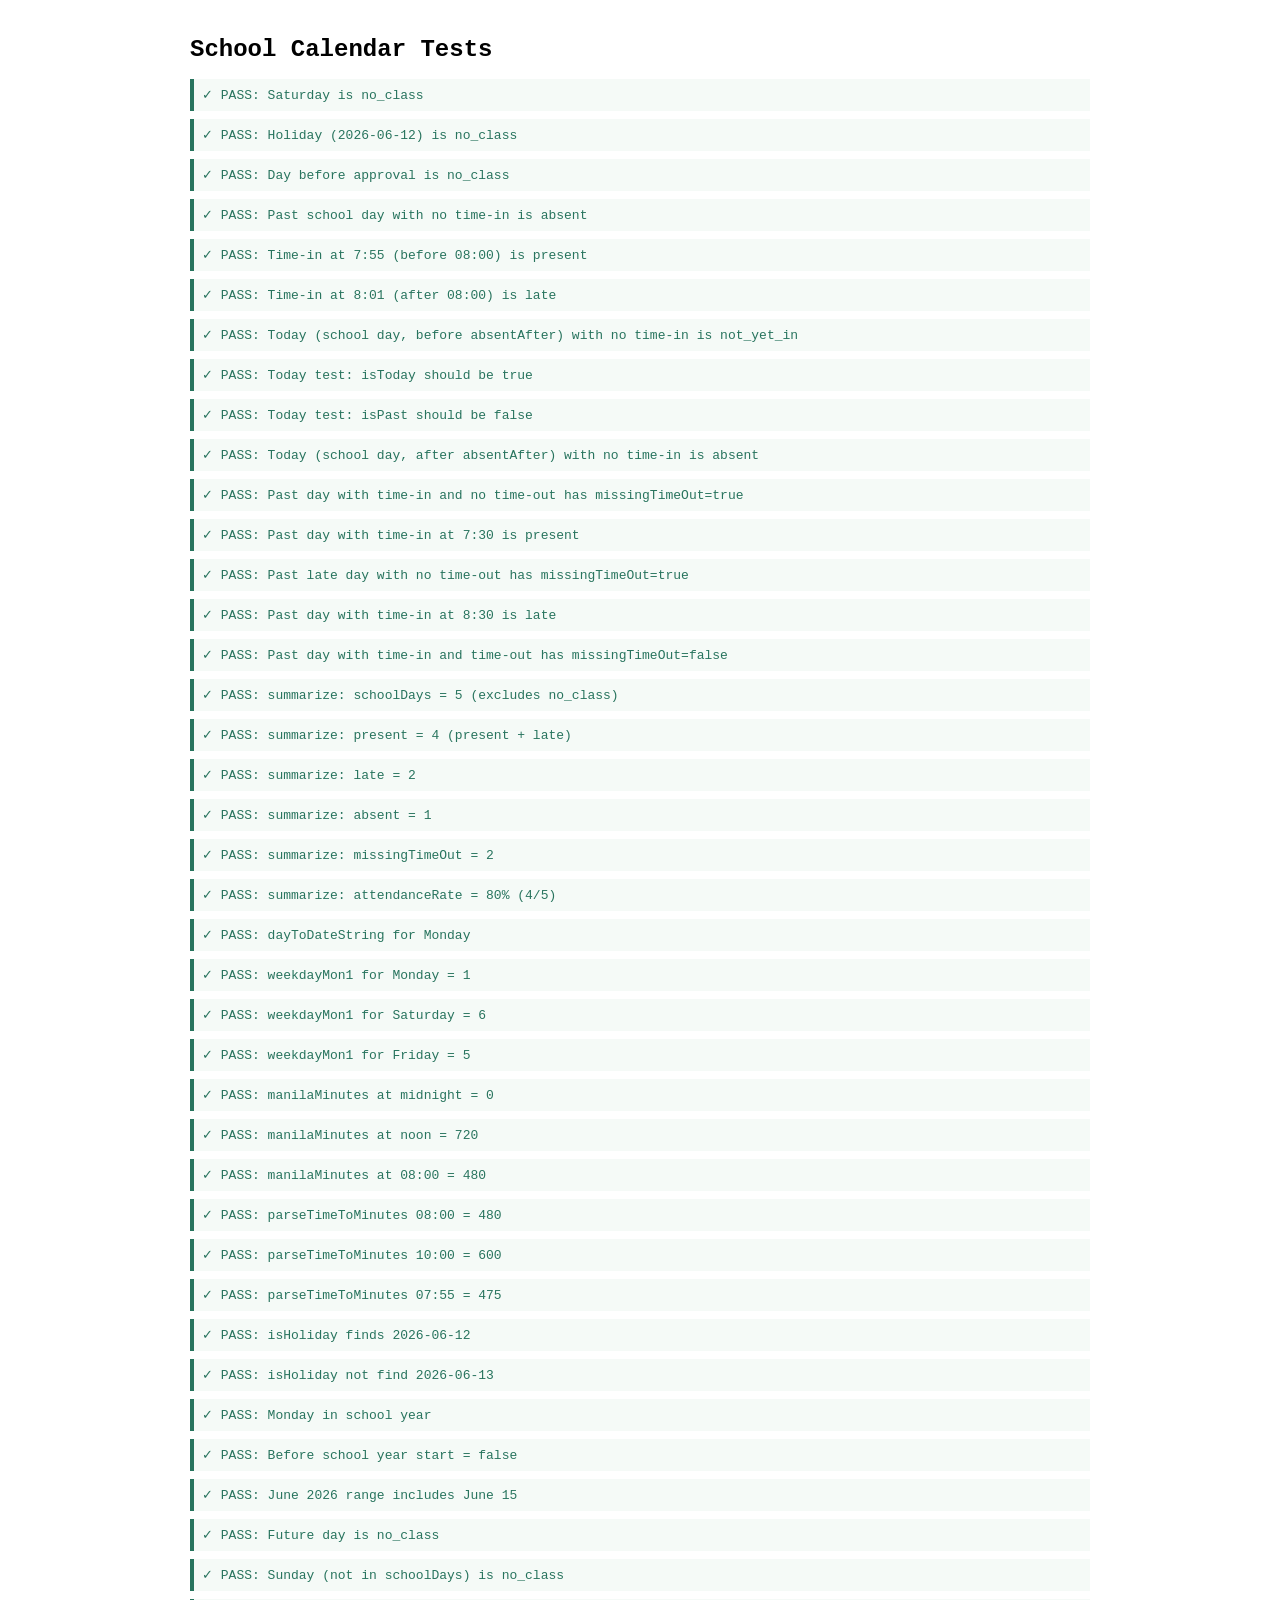
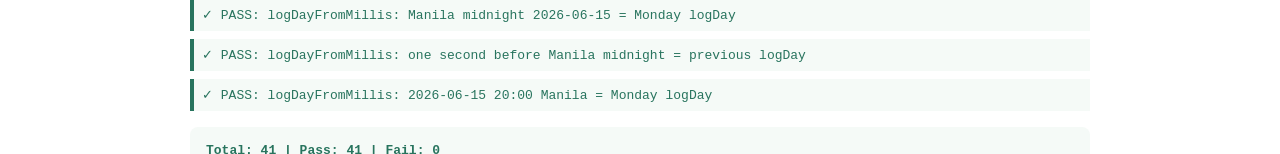
<file: qr attendance/tests/calendar-tests.html>
<!doctype html>
<html lang="en">
  <head>
    <meta charset="utf-8">
    <meta name="viewport" content="width=device-width, initial-scale=1">
    <title>School Calendar Tests</title>
    <style>
      body { font-family: monospace; padding: 20px; max-width: 900px; margin: 0 auto; }
      .pass { color: #28745e; }
      .fail { color: #b42318; }
      .test { margin: 8px 0; padding: 8px; border-left: 4px solid #cbd8d2; }
      .test.pass { border-color: #28745e; background: #f5faf7; }
      .test.fail { border-color: #b42318; background: #fdeaea; }
      h1 { font-size: 1.5rem; margin-bottom: 1rem; }
      .summary { font-weight: bold; margin-top: 1rem; padding: 1rem; background: #f5faf7; border-radius: 8px; }
    </style>
  </head>
  <body>
    <h1>School Calendar Tests</h1>
    <div id="results"></div>
    <div class="summary" id="summary"></div>
    <script type="module">
      import * as Cal from "../js/school-calendar.js";

      let passCount = 0;
      let failCount = 0;

      function assert(condition, message) {
        const div = document.createElement("div");
        div.className = "test " + (condition ? "pass" : "fail");
        div.textContent = (condition ? "✓ PASS: " : "✗ FAIL: ") + message;
        document.getElementById("results").appendChild(div);
        if (condition) passCount++; else failCount++;
        return condition;
      }

      function assertEqual(actual, expected, message) {
        const ok = actual === expected;
        const msg = ok ? message : message + ` (expected ${expected}, got ${actual})`;
        return assert(ok, msg);
      }

      // Test settings
      const settings = {
        schoolYearStart: "2026-06-01",
        schoolYearEnd: "2027-03-31",
        schoolDays: [1, 2, 3, 4, 5], // Mon-Fri
        lateAfter: "08:00",
        absentAfter: "10:00",
        holidays: ["2026-06-12", "2026-08-21"] // Independence Day, Ninoy Aquino Day
      };

      // Helper: create a Date at a specific Manila time, return UTC millis
      function manilaTime(year, month, day, hour, minute) {
        // Create date in Manila timezone
        const date = new Date(Date.UTC(year, month, day, hour - 8, minute, 0, 0));
        return date.getTime();
      }

      // FIXED CLOCK: 2026-06-15 09:00 Manila time (Monday, school day, before absentAfter 10:00)
      // 2026-06-15T09:00:00+08:00 = 2026-06-15T01:00:00Z
      const FIXED_NOW_MILLIS = new Date("2026-06-15T01:00:00Z").getTime();
      const FIXED_TODAY_LOG_DAY = Math.floor((FIXED_NOW_MILLIS + Cal.MANILA_OFFSET_MS) / Cal.DAY_MS);

      // 2026-06-15 is a Monday (logDay calculation)
      const testDate = new Date("2026-06-15T00:00:00+08:00");
      const logDayMon = Math.floor((testDate.getTime() + 8*3600*1000) / (24*3600*1000));

      // 2026-06-13 is a Saturday
      const satDate = new Date("2026-06-13T00:00:00+08:00");
      const logDaySat = Math.floor((satDate.getTime() + 8*3600*1000) / (24*3600*1000));

      // 2026-06-12 is a Friday (holiday)
      const friDate = new Date("2026-06-12T00:00:00+08:00");
      const logDayFri = Math.floor((friDate.getTime() + 8*3600*1000) / (24*3600*1000));

      // 2026-05-31 (before school year start, Sunday)
      const beforeDate = new Date("2026-05-31T00:00:00+08:00");
      const logDayBefore = Math.floor((beforeDate.getTime() + 8*3600*1000) / (24*3600*1000));

      // 2026-06-14 is a Sunday
      const sunDate = new Date("2026-06-14T00:00:00+08:00");
      const logDaySun = Math.floor((sunDate.getTime() + 8*3600*1000) / (24*3600*1000));

      console.log("Test logDays:", { logDayMon, logDaySat, logDayFri, logDayBefore, logDaySun, FIXED_TODAY_LOG_DAY });

      // Test 1: Saturday is no_class
      let result = Cal.getDayStatus({
        logDay: logDaySat,
        settings,
        approvedLogDay: logDayBefore - 10,
        timeInMillis: null,
        timeOutMillis: null,
        nowMillis: FIXED_NOW_MILLIS
      });
      assertEqual(result.status, "no_class", "Saturday is no_class");

      // Test 2: Holiday (2026-06-12) is no_class
      result = Cal.getDayStatus({
        logDay: logDayFri,
        settings,
        approvedLogDay: logDayBefore - 10,
        timeInMillis: null,
        timeOutMillis: null,
        nowMillis: FIXED_NOW_MILLIS
      });
      assertEqual(result.status, "no_class", "Holiday (2026-06-12) is no_class");

      // Test 3: Day before student approval is no_class
      const approvedLogDay = logDayMon; // approved on Monday
      result = Cal.getDayStatus({
        logDay: logDayMon - 1, // Sunday before approval
        settings,
        approvedLogDay,
        timeInMillis: null,
        timeOutMillis: null,
        nowMillis: FIXED_NOW_MILLIS
      });
      assertEqual(result.status, "no_class", "Day before approval is no_class");

      // Test 4: Past school day with no time-in is absent
      result = Cal.getDayStatus({
        logDay: logDayMon - 7, // Previous Monday (past)
        settings,
        approvedLogDay: logDayBefore - 10,
        timeInMillis: null,
        timeOutMillis: null,
        nowMillis: FIXED_NOW_MILLIS
      });
      assertEqual(result.status, "absent", "Past school day with no time-in is absent");

      // Test 5: Time-in at 7:55 with lateAfter 08:00 is present
      const timeIn755 = manilaTime(2026, 5, 15, 7, 55); // June 15, 2026 07:55 Manila
      result = Cal.getDayStatus({
        logDay: logDayMon,
        settings,
        approvedLogDay: logDayBefore - 10,
        timeInMillis: timeIn755,
        timeOutMillis: null,
        nowMillis: timeIn755 + 3600000 // 1 hour later
      });
      assertEqual(result.status, "present", "Time-in at 7:55 (before 08:00) is present");

      // Test 6: Time-in at 8:01 with lateAfter 08:00 is late
      const timeIn801 = manilaTime(2026, 5, 15, 8, 1);
      result = Cal.getDayStatus({
        logDay: logDayMon,
        settings,
        approvedLogDay: logDayBefore - 10,
        timeInMillis: timeIn801,
        timeOutMillis: null,
        nowMillis: timeIn801 + 3600000
      });
      assertEqual(result.status, "late", "Time-in at 8:01 (after 08:00) is late");

      // Test 7: Today (fixed clock) before absentAfter with no time-in is not_yet_in
      // FIXED_TODAY_LOG_DAY = logDayMon (2026-06-15 Monday)
      result = Cal.getDayStatus({
        logDay: FIXED_TODAY_LOG_DAY,
        settings,
        approvedLogDay: FIXED_TODAY_LOG_DAY - 10,
        timeInMillis: null,
        timeOutMillis: null,
        nowMillis: FIXED_NOW_MILLIS
      });
      assertEqual(result.status, "not_yet_in", "Today (school day, before absentAfter) with no time-in is not_yet_in");
      assertEqual(result.isToday, true, "Today test: isToday should be true");
      assertEqual(result.isPast, false, "Today test: isPast should be false");

      // Test 8: Today after absentAfter with no time-in is absent
      // Use a fixed nowMillis that's after 10:00 Manila on the same day
      const FIXED_NOW_MILLIS_AFTER_ABSENT = new Date("2026-06-15T03:00:00Z").getTime(); // 11:00 Manila
      result = Cal.getDayStatus({
        logDay: FIXED_TODAY_LOG_DAY,
        settings,
        approvedLogDay: FIXED_TODAY_LOG_DAY - 10,
        timeInMillis: null,
        timeOutMillis: null,
        nowMillis: FIXED_NOW_MILLIS_AFTER_ABSENT
      });
      assertEqual(result.status, "absent", "Today (school day, after absentAfter) with no time-in is absent");

      // Test 9: Past day with time-in and no time-out has missingTimeOut
      const pastLogDay = logDayMon - 7;
      const pastTimeIn = manilaTime(2026, 5, 8, 7, 30);
      result = Cal.getDayStatus({
        logDay: pastLogDay,
        settings,
        approvedLogDay: logDayBefore - 10,
        timeInMillis: pastTimeIn,
        timeOutMillis: null,
        nowMillis: FIXED_NOW_MILLIS
      });
      assertEqual(result.missingTimeOut, true, "Past day with time-in and no time-out has missingTimeOut=true");
      assertEqual(result.status, "present", "Past day with time-in at 7:30 is present");

      // Test 10: Past day with time-in at 8:30 (late) and no time-out
      const pastTimeInLate = manilaTime(2026, 5, 8, 8, 30);
      result = Cal.getDayStatus({
        logDay: pastLogDay,
        settings,
        approvedLogDay: logDayBefore - 10,
        timeInMillis: pastTimeInLate,
        timeOutMillis: null,
        nowMillis: FIXED_NOW_MILLIS
      });
      assertEqual(result.missingTimeOut, true, "Past late day with no time-out has missingTimeOut=true");
      assertEqual(result.status, "late", "Past day with time-in at 8:30 is late");

      // Test 11: Past day with time-in and time-out has no missingTimeOut
      const pastTimeOut = manilaTime(2026, 5, 8, 15, 0);
      result = Cal.getDayStatus({
        logDay: pastLogDay,
        settings,
        approvedLogDay: logDayBefore - 10,
        timeInMillis: pastTimeIn,
        timeOutMillis: pastTimeOut,
        nowMillis: FIXED_NOW_MILLIS
      });
      assertEqual(result.missingTimeOut, false, "Past day with time-in and time-out has missingTimeOut=false");

      // Test 12: summarize() counts
      const days = [
        { status: "present", missingTimeOut: false },
        { status: "late", missingTimeOut: false },
        { status: "absent", missingTimeOut: false },
        { status: "no_class", missingTimeOut: false },
        { status: "present", missingTimeOut: true },
        { status: "late", missingTimeOut: true },
      ];
      const summary = Cal.summarize(days);
      assertEqual(summary.schoolDays, 5, "summarize: schoolDays = 5 (excludes no_class)");
      assertEqual(summary.present, 4, "summarize: present = 4 (present + late)");
      assertEqual(summary.late, 2, "summarize: late = 2");
      assertEqual(summary.absent, 1, "summarize: absent = 1");
      assertEqual(summary.missingTimeOut, 2, "summarize: missingTimeOut = 2");
      assertEqual(summary.attendanceRate, 80, "summarize: attendanceRate = 80% (4/5)");

      // Test 13: dayToDateString and weekdayMon1
      assertEqual(Cal.dayToDateString(logDayMon), "2026-06-15", "dayToDateString for Monday");
      assertEqual(Cal.weekdayMon1(logDayMon), 1, "weekdayMon1 for Monday = 1");
      assertEqual(Cal.weekdayMon1(logDaySat), 6, "weekdayMon1 for Saturday = 6");
      assertEqual(Cal.weekdayMon1(logDayFri), 5, "weekdayMon1 for Friday = 5");

      // Test 14: manilaMinutes
      const midnight = manilaTime(2026, 5, 15, 0, 0);
      assertEqual(Cal.manilaMinutes(midnight), 0, "manilaMinutes at midnight = 0");
      const noon = manilaTime(2026, 5, 15, 12, 0);
      assertEqual(Cal.manilaMinutes(noon), 720, "manilaMinutes at noon = 720");
      const time8 = manilaTime(2026, 5, 15, 8, 0);
      assertEqual(Cal.manilaMinutes(time8), 480, "manilaMinutes at 08:00 = 480");

      // Test 15: parseTimeToMinutes
      assertEqual(Cal.parseTimeToMinutes("08:00"), 480, "parseTimeToMinutes 08:00 = 480");
      assertEqual(Cal.parseTimeToMinutes("10:00"), 600, "parseTimeToMinutes 10:00 = 600");
      assertEqual(Cal.parseTimeToMinutes("07:55"), 475, "parseTimeToMinutes 07:55 = 475");

      // Test 16: isHoliday
      assertEqual(Cal.isHoliday("2026-06-12", settings.holidays), true, "isHoliday finds 2026-06-12");
      assertEqual(Cal.isHoliday("2026-06-13", settings.holidays), false, "isHoliday not find 2026-06-13");

      // Test 17: isWithinSchoolYear
      assertEqual(Cal.isWithinSchoolYear(logDayMon, settings), true, "Monday in school year");
      assertEqual(Cal.isWithinSchoolYear(logDayBefore, settings), false, "Before school year start = false");

      // Test 18: getMonthLogDayRange
      const range = Cal.getMonthLogDayRange(2026, 5); // June 2026 (0-indexed)
      assert(range.firstLogDay <= logDayMon && logDayMon <= range.lastLogDay, "June 2026 range includes June 15");

      // Test 19: Future day is no_class
      result = Cal.getDayStatus({
        logDay: FIXED_TODAY_LOG_DAY + 10,
        settings,
        approvedLogDay: FIXED_TODAY_LOG_DAY - 10,
        timeInMillis: null,
        timeOutMillis: null,
        nowMillis: FIXED_NOW_MILLIS
      });
      assertEqual(result.status, "no_class", "Future day is no_class");

      // Test 20: Sunday (not in schoolDays) is no_class
      result = Cal.getDayStatus({
        logDay: logDaySun,
        settings,
        approvedLogDay: logDayBefore - 10,
        timeInMillis: null,
        timeOutMillis: null,
        nowMillis: FIXED_NOW_MILLIS
      });
      assertEqual(result.status, "no_class", "Sunday (not in schoolDays) is no_class");

      // Test 21: logDayFromMillis (Manila calendar day)
      const manilaMidnight = new Date("2026-06-15T00:00:00+08:00").getTime();
      assertEqual(Cal.logDayFromMillis(manilaMidnight), logDayMon, "logDayFromMillis: Manila midnight 2026-06-15 = Monday logDay");
      const justBeforeMidnight = manilaMidnight - 1; // still 2026-06-14 23:59:59 Manila
      assert(Cal.logDayFromMillis(justBeforeMidnight) === logDayMon - 1, "logDayFromMillis: one second before Manila midnight = previous logDay");
      const utcNoon = new Date("2026-06-15T12:00:00Z").getTime(); // 2026-06-15 20:00 Manila
      assertEqual(Cal.logDayFromMillis(utcNoon), logDayMon, "logDayFromMillis: 2026-06-15 20:00 Manila = Monday logDay");

      // Summary
      const summaryDiv = document.getElementById("summary");
      summaryDiv.textContent = `Total: ${passCount + failCount} | Pass: ${passCount} | Fail: ${failCount}`;
      summaryDiv.className = "summary " + (failCount > 0 ? "fail" : "pass");
    </script>
  </body>
</html>
</file>
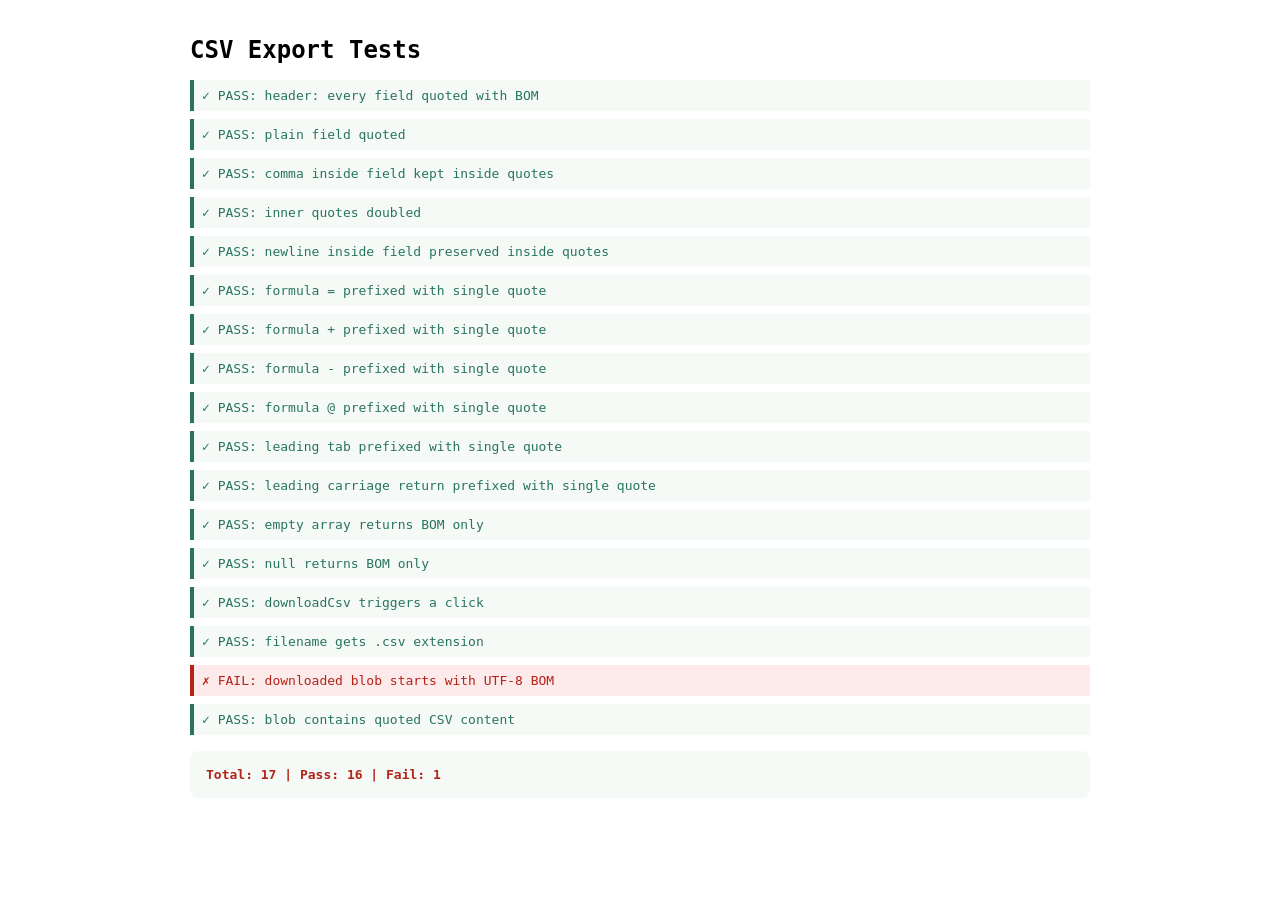
<file: qr attendance/tests/csv-tests.html>
<!doctype html>
<html lang="en">
  <head>
    <meta charset="utf-8">
    <meta name="viewport" content="width=device-width, initial-scale=1">
    <title>CSV Export Tests</title>
    <style>
      body { font-family: monospace; padding: 20px; max-width: 900px; margin: 0 auto; }
      .pass { color: #28745e; }
      .fail { color: #b42318; }
      .test { margin: 8px 0; padding: 8px; border-left: 4px solid #cbd8d2; }
      .test.pass { border-color: #28745e; background: #f5faf7; }
      .test.fail { border-color: #b42318; background: #fdeaea; }
      h1 { font-size: 1.5rem; margin-bottom: 1rem; }
      .summary { font-weight: bold; margin-top: 1rem; padding: 1rem; background: #f5faf7; border-radius: 8px; }
      pre { background: #f5faf7; padding: 8px; border-radius: 6px; font-size: 0.85rem; overflow: auto; }
    </style>
  </head>
  <body>
    <h1>CSV Export Tests</h1>
    <div id="results"></div>
    <div class="summary" id="summary"></div>
    <script type="module">
      import { toCsv, downloadCsv } from "../js/csv.js";

      let passCount = 0;
      let failCount = 0;

      function assert(condition, message) {
        const div = document.createElement("div");
        div.className = "test " + (condition ? "pass" : "fail");
        div.textContent = (condition ? "\u2713 PASS: " : "\u2717 FAIL: ") + message;
        document.getElementById("results").appendChild(div);
        if (condition) passCount++; else failCount++;
        return condition;
      }

      function assertEqual(actual, expected, message) {
        const ok = actual === expected;
        const msg = ok ? message : message + ` (expected ${JSON.stringify(expected)}, got ${JSON.stringify(actual)})`;
        return assert(ok, msg);
      }

      // --- toCsv content tests ---

      // toCsv expects string[][]: an explicit header row plus data rows.
      let csv = toCsv([
        ["Name", "Note"],
        ["Alice", "Present"],
        ["Bob, Jr.", "Late, excused"],
        ["Diana \"Dee\"", 'Said "hello" there'],
        ["Eve", "Line1\nLine2"],
        ["=1+1", "+100"],
        ["-5", "@mention"],
        ["\tcell", "\rhere"]
      ]);

      assertEqual(csv.split("\r\n")[0], '\uFEFF"Name","Note"', "header: every field quoted with BOM");
      assertEqual(csv.split("\r\n")[1], '"Alice","Present"', "plain field quoted");
      assert(csv.includes('"Bob, Jr."'), "comma inside field kept inside quotes");
      assert(csv.includes('"Diana ""Dee"""'), "inner quotes doubled");
      assert(csv.includes("Line1\nLine2"), "newline inside field preserved inside quotes");
      assert(csv.includes("'=1+1"), "formula = prefixed with single quote");
      assert(csv.includes("'+100"), "formula + prefixed with single quote");
      assert(csv.includes("'-5"), "formula - prefixed with single quote");
      assert(csv.includes("'@mention"), "formula @ prefixed with single quote");
      assert(csv.includes("'\tcell"), "leading tab prefixed with single quote");
      assert(csv.includes("'\rhere"), "leading carriage return prefixed with single quote");

      // Empty input
      assertEqual(toCsv([]), "\uFEFF", "empty array returns BOM only");
      assertEqual(toCsv(null), "\uFEFF", "null returns BOM only");

      // --- downloadCsv / BOM tests (stub the download) ---

      let capturedBlob = null;
      let anchorClicked = false;
      let downloadedFilename = null;
      let revoked = false;

      const realCreateObjectURL = URL.createObjectURL;
      const realClick = HTMLAnchorElement.prototype.click;
      const realRevoke = URL.revokeObjectURL;
      URL.createObjectURL = (blob) => {
        capturedBlob = blob;
        return "blob:fake-test-url";
      };
      HTMLAnchorElement.prototype.click = function () {
        anchorClicked = true;
        if (this.download) downloadedFilename = this.download;
      };
      URL.revokeObjectURL = () => { revoked = true; };

      try {
        downloadCsv("attendance-report", [
          ["Student", "Rate"],
          ["Alice", "92%"]
        ]);
      } finally {
        URL.createObjectURL = realCreateObjectURL;
        HTMLAnchorElement.prototype.click = realClick;
        URL.revokeObjectURL = realRevoke;
      }

      assert(anchorClicked, "downloadCsv triggers a click");
      assertEqual(downloadedFilename, "attendance-report.csv", "filename gets .csv extension");

      capturedBlob.text().then((text) => {
        assert(text.startsWith("\uFEFF"), "downloaded blob starts with UTF-8 BOM");
        assert(text.includes('"Alice"'), "blob contains quoted CSV content");

        const summaryDiv = document.getElementById("summary");
        summaryDiv.textContent = `Total: ${passCount + failCount} | Pass: ${passCount} | Fail: ${failCount}`;
        summaryDiv.className = "summary " + (failCount > 0 ? "fail" : "pass");
      }).catch((err) => {
        assert(false, "blob text readable: " + err.message);
      });
    </script>
  </body>
</html>
</file>
